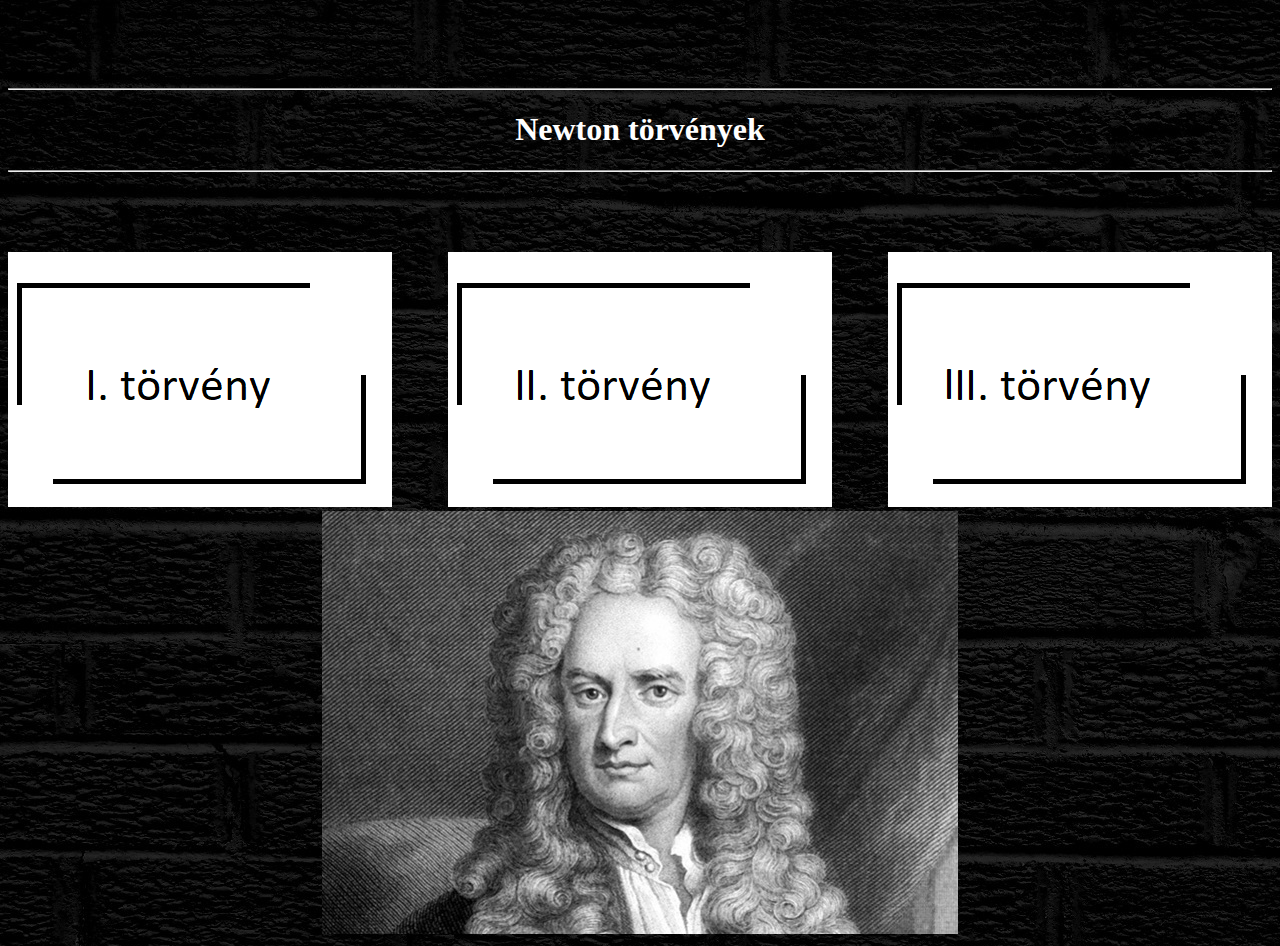
<file: index.html>
<!DOCTYPE html>
<html lang="en">
<head>
    <meta charset="UTF-8">
    <meta http-equiv="X-UA-Compatible" content="IE=edge">
    <meta name="viewport" content="width=device-width, initial-scale=1.0">
    <title>Newton törvények</title>
    <link rel="stylesheet" type="text/css" href="forma.css">
</head>
<body>
    
    <br><br><br><br>
    <hr>
    <h1>Newton törvények</h1>
    <hr>
    <br><br><br><br>
    <table border="0" cellspacing="0" cellpadding="0" width="100%" height="100%">
        <tr>
            <td width="100%" height="100%" valign="middle" align="center">
        <a class="left" href="1torveny.html">
            <img src="1torveny.png">
        </a>
        <a class="center" href="2toveny.html">
            <img src="2torveny.png">
        </a>
    </a>
    <a class="right" href="3torveny.html">
        <img src="3torveny.png">
    </a>
    <br>
    <img src="newto.jpg">
</table>
</tr>
</td>
</body>
</html>
</file>
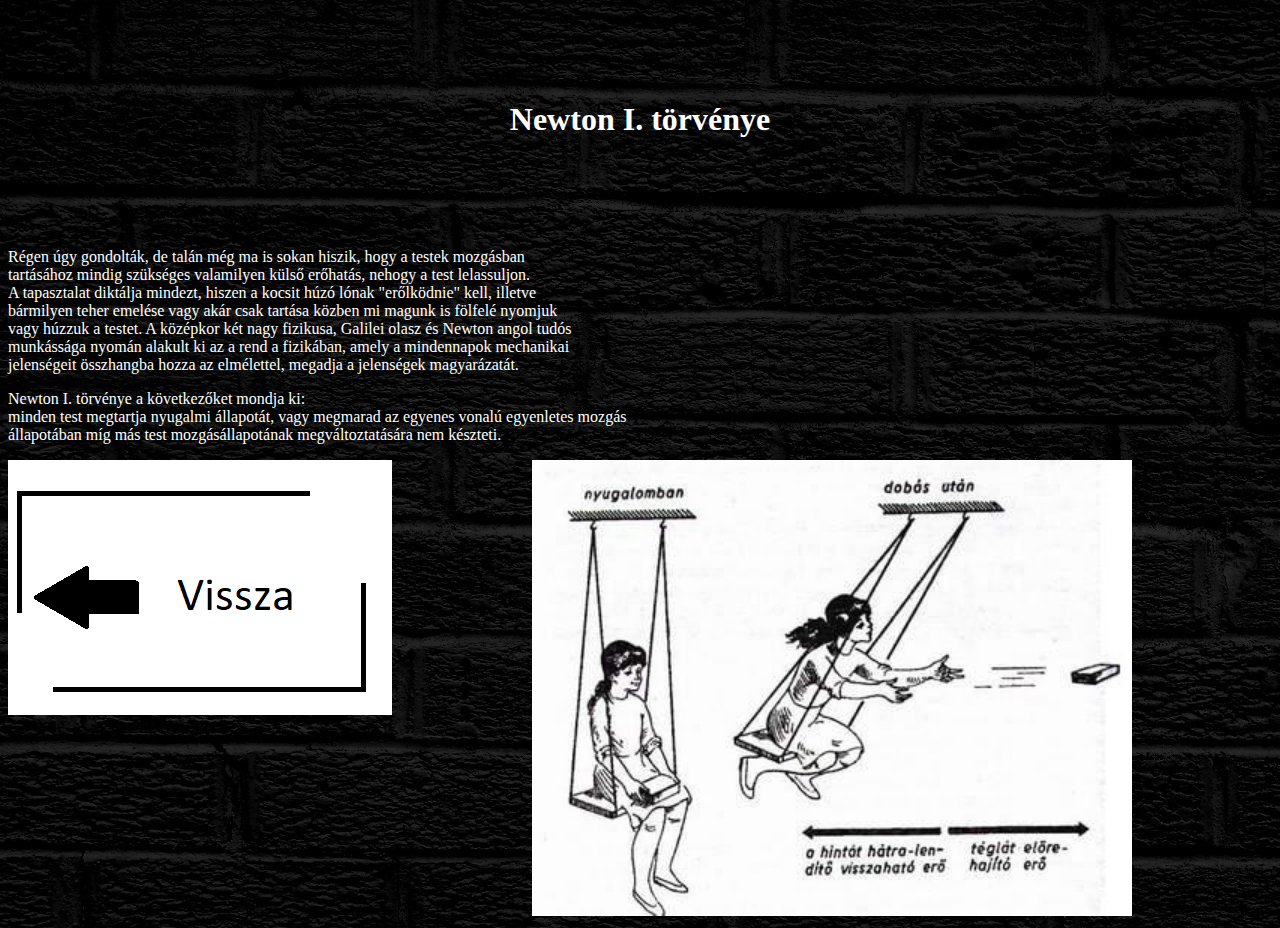
<file: 1torveny.html>
<!DOCTYPE html>
<html lang="en">
<head>
    <meta charset="UTF-8">
    <meta http-equiv="X-UA-Compatible" content="IE=edge">
    <meta name="viewport" content="width=device-width, initial-scale=1.0">
    <title>I torveny</title>
    <link rel="stylesheet" type="text/css" href="forma.css">
</head>
<body>
    <br><br><br><br>
    <h1>Newton I. törvénye</h1>
    <br><br><br><br>
    <p>Régen úgy gondolták, de talán még ma is sokan hiszik, hogy a testek mozgásban<br> tartásához mindig szükséges valamilyen külső erőhatás, nehogy a test lelassuljon.<br>
         A tapasztalat diktálja mindezt, hiszen a kocsit húzó lónak "erőlködnie" kell, illetve<br> bármilyen teher emelése vagy akár csak tartása közben mi magunk is fölfelé 
         nyomjuk<br> vagy húzzuk a testet. A középkor két nagy fizikusa, Galilei olasz és Newton angol
         tudós<br> munkássága nyomán alakult ki az a rend a fizikában, amely a mindennapok mechanikai<br>
          jelenségeit összhangba hozza az elmélettel, megadja a jelenségek magyarázatát.</p>
    
    <p>
        Newton I. törvénye a következőket mondja ki:<br>
         minden test megtartja nyugalmi
        állapotát, vagy megmarad az egyenes vonalú egyenletes mozgás<br> állapotában míg
        más test mozgásállapotának megváltoztatására nem készteti.
    </p>
    <table border="0" cellspacing="0" cellpadding="0" width="100%" height="100%">
        <tr>
            <td width="100%" height="100%" valign="middle" align="center">
    <img src="newton1kep.jpg"  style="width: 600px;">
    <a href="index.html">
        <img class="left" src="vissza.png">
    </a>
</table>
</tr>
</td>
</body>
</html>
</file>
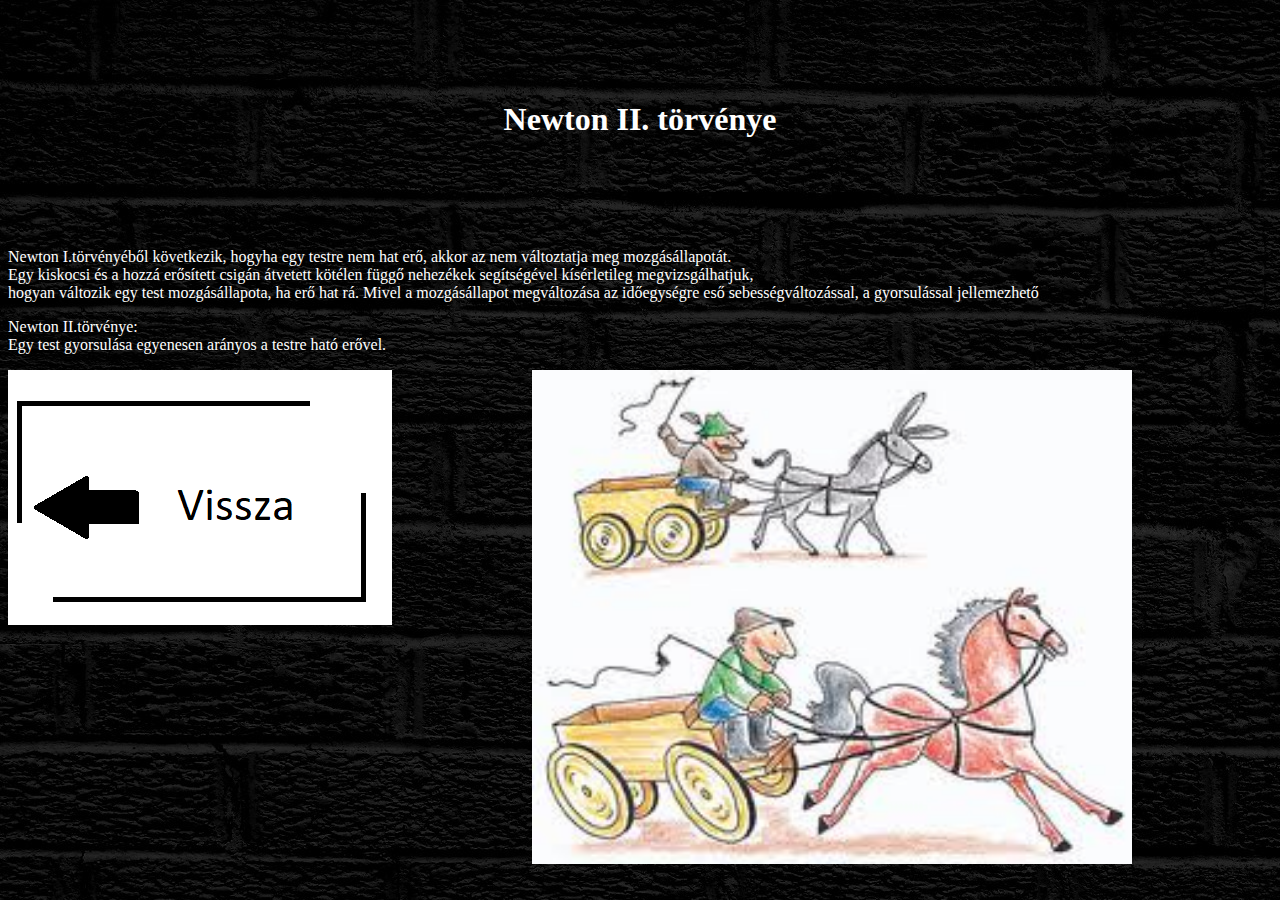
<file: 2toveny.html>
<!DOCTYPE html>
<html lang="en">
<head>
    <meta charset="UTF-8">
    <meta http-equiv="X-UA-Compatible" content="IE=edge">
    <meta name="viewport" content="width=device-width, initial-scale=1.0">
    <title>II. torveny</title>
    <link rel="stylesheet" type="text/css" href="forma.css">
</head>
<body>
    <br><br><br><br>
    <h1>Newton II. törvénye</h1>
    <br><br><br><br>
    <p>
        Newton I.törvényéből következik, hogyha egy testre nem hat erő, akkor az nem változtatja meg mozgásállapotát.<br> Egy kiskocsi és a hozzá erősített csigán átvetett 
        kötélen függő nehezékek segítségével kísérletileg megvizsgálhatjuk,<br>
         hogyan változik egy test mozgásállapota, ha erő hat rá. Mivel a mozgásállapot megváltozása az időegységre eső sebességváltozással, a gyorsulással jellemezhető
    </p>
    <p>
        Newton II.törvénye:<br>
        Egy test gyorsulása egyenesen arányos a testre ható erővel.

    </p>
    <table border="0" cellspacing="0" cellpadding="0" width="100%" height="100%">
        <tr>
            <td width="100%" height="100%" valign="middle" align="center">
    <img src="newton2kep.jpg"  style="width: 600px;">
    <a href="index.html">
        <img class="left" src="vissza.png">
    </a>
</table>
</tr>
</td>
</body>
</html>
</file>
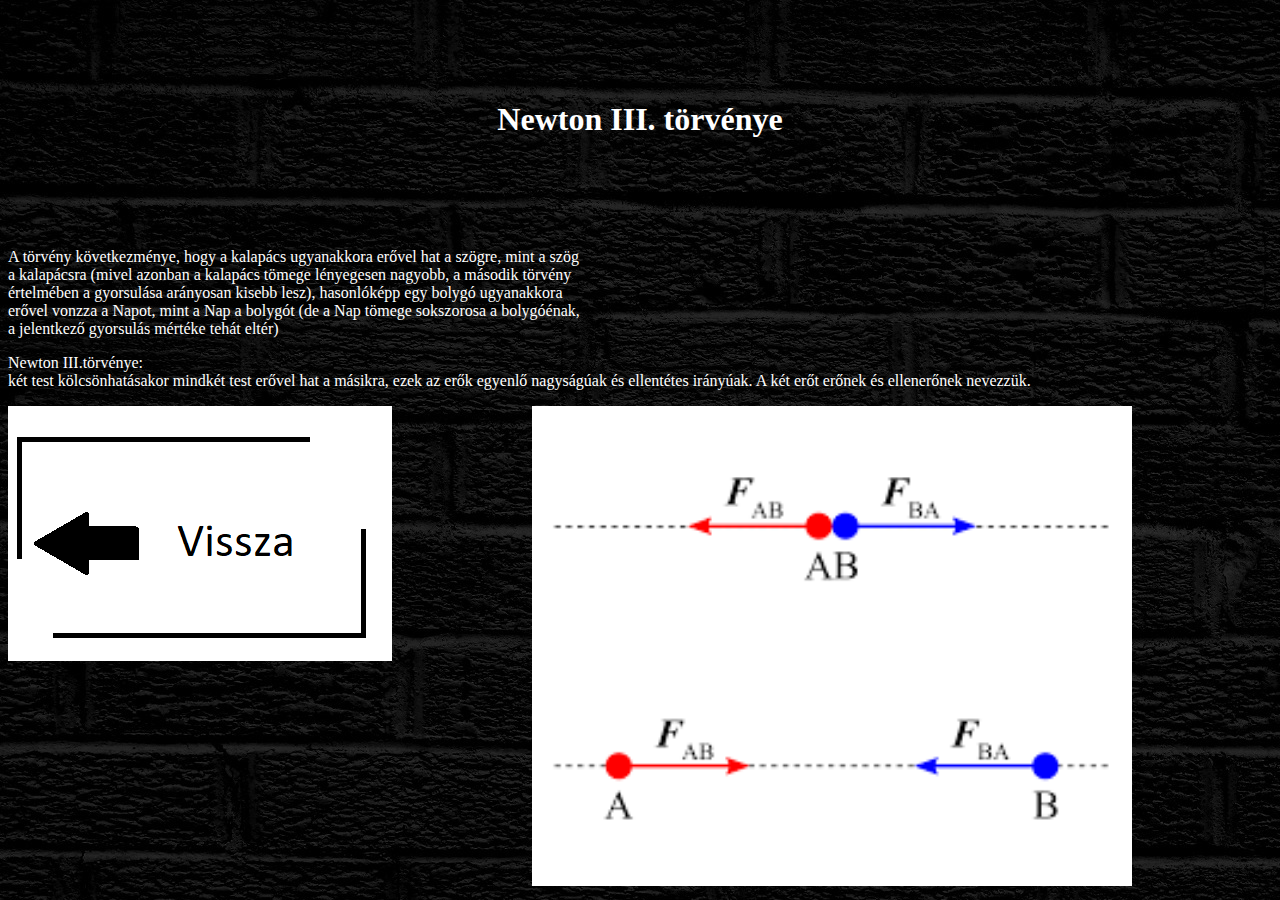
<file: 3torveny.html>
<!DOCTYPE html>
<html lang="en">
<head>
    <meta charset="UTF-8">
    <meta http-equiv="X-UA-Compatible" content="IE=edge">
    <meta name="viewport" content="width=device-width, initial-scale=1.0">
    <title>III torveny</title>
    <link rel="stylesheet" type="text/css" href="forma.css">
</head>
<body>
    <br><br><br><br>
    <h1>Newton III. törvénye</h1>
    <br><br><br><br>
    <p>
        A törvény következménye, hogy a kalapács ugyanakkora erővel hat a szögre, mint a szög<br> a kalapácsra (mivel azonban a kalapács tömege lényegesen nagyobb,
         a második törvény<br>értelmében a gyorsulása arányosan kisebb lesz), hasonlóképp egy bolygó 
        ugyanakkora<br> erővel vonzza a Napot, mint a Nap a bolygót (de a Nap tömege sokszorosa a bolygóénak,<br> a jelentkező gyorsulás mértéke tehát eltér)
    </p>
    <p>
        Newton III.törvénye:<br>
        két test kölcsönhatásakor mindkét test erővel hat a másikra, ezek az erők egyenlő nagyságúak és ellentétes irányúak. A két erőt erőnek és ellenerőnek nevezzük.

    </p>
    <table border="0" cellspacing="0" cellpadding="0" width="100%" height="100%">
        <tr>
            <td width="100%" height="100%" valign="middle" align="center">
    <img src="newton3kep.jpg"  style="width: 600px;">
    <a href="index.html">
        <img class="left" src="vissza.png">
    </a>
</table>
</tr>
</td>
</body>
</html>
</file>
<file: forma.css>
h1{
    text-align: center;
}
body{
    background-image: url('feketetegla.jfif');
    color: white;

}

.right{
    float: right;
}

.left{
    float: left;
}
.center{
    margin-left: auto;
    margin-right: auto;
}
</file>
